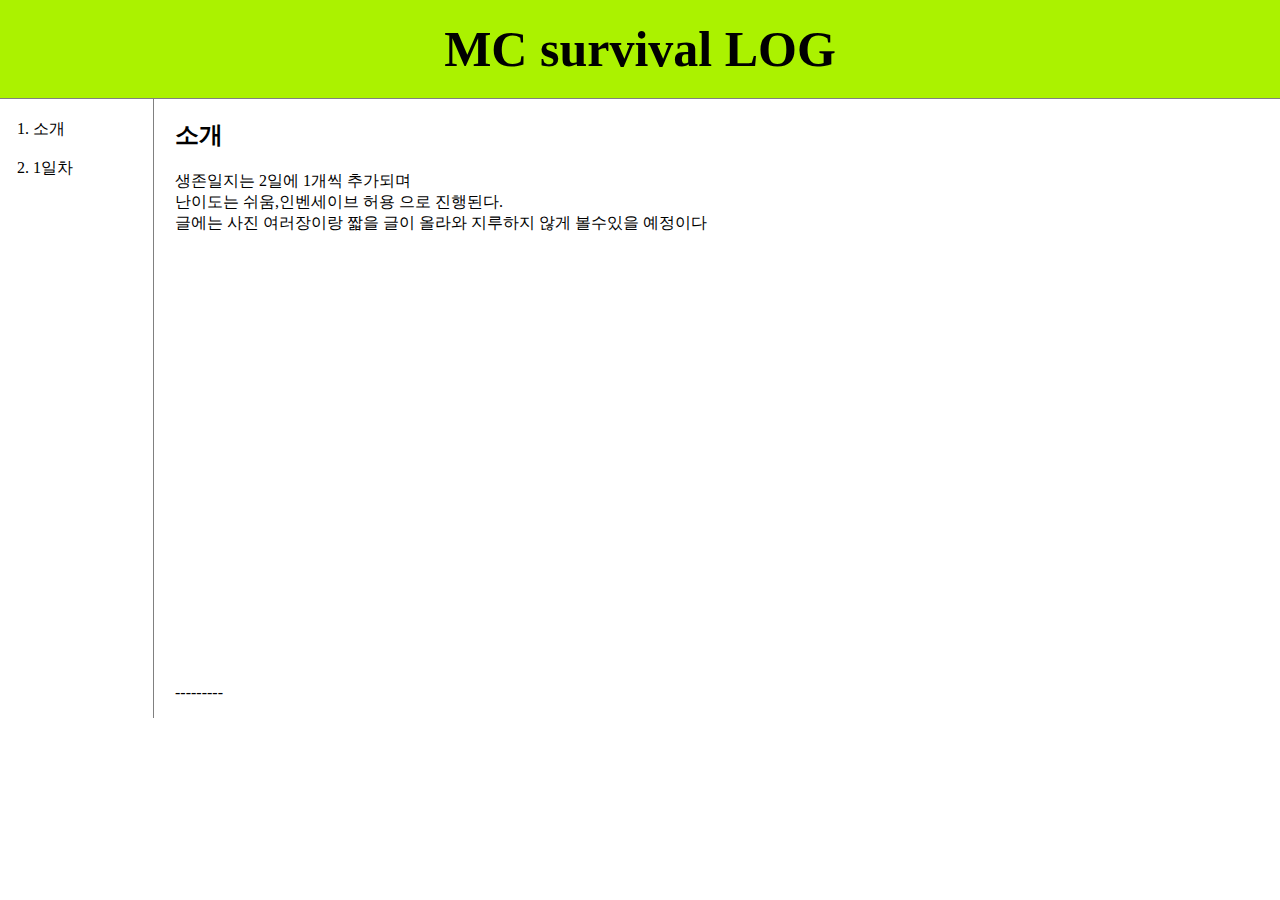
<file: index.html>
<!DOCTYPE html>

<html>
  <head>
    <title>마크 생존일지</title>
    <meta charset="utf-8">
    <link rel="stylesheet" href="style.css">
  </head>
  <body>
    <h1><a>MC survival LOG</a></h1>
      <div id="grid">
    <ol>
      <li><a href="index.html">소개</a></li><br>
      <li><a href="n1.html">1일차</a></li><br>
    </ol>
    <div id="article">

    <h2>소개</h2>
    <p>
    생존일지는 2일에 1개씩 추가되며<br>
    난이도는 쉬움,인벤세이브 허용 으로 진행된다.<br>
    글에는 사진 여러장이랑 짧을 글이 올라와 지루하지 않게 볼수있을 예정이다<br>







































    <br><br><br><br><br><br><br><br><br><br><br><br><br><br><br><br><br><br><br><br><br><br><br><br><br>---------
</p>
</div>
</div>
</body>
</html>
</file>
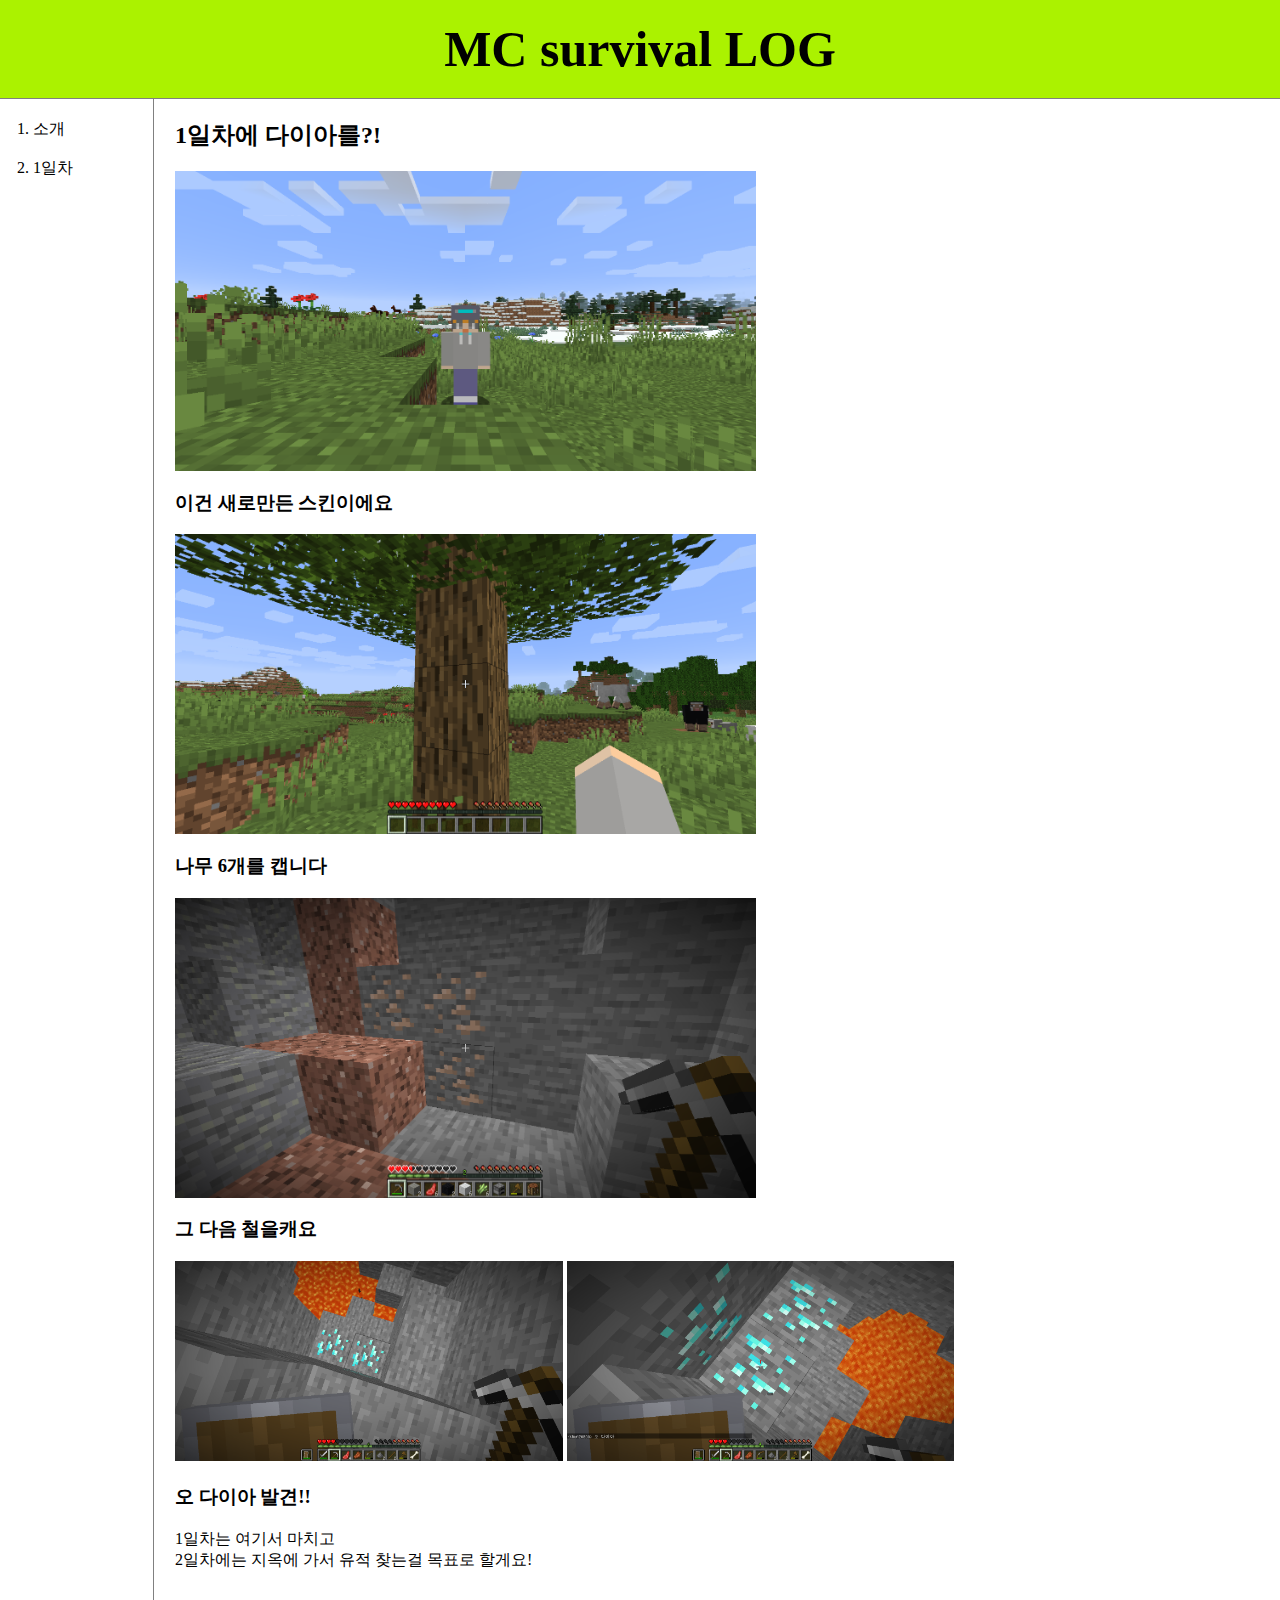
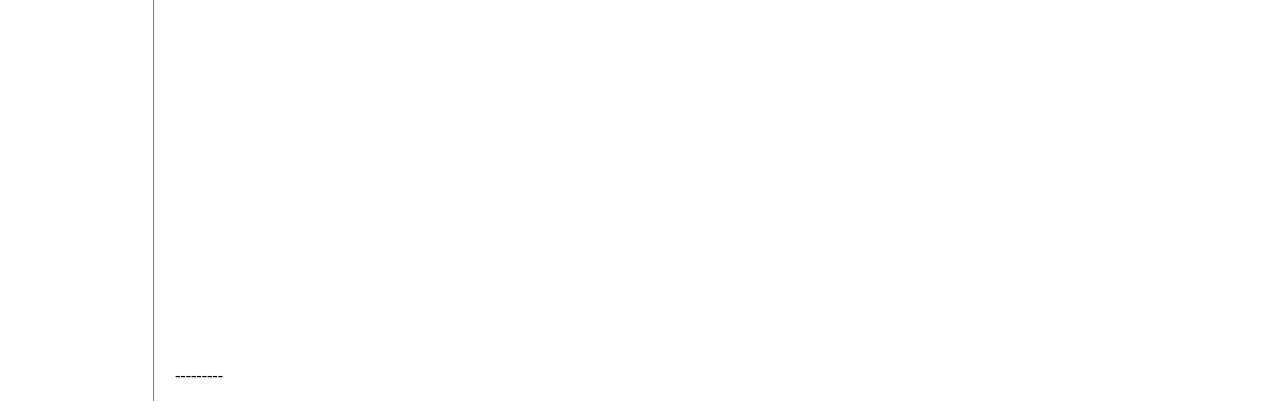
<file: n1.html>
<html>
  <head>
    <title>마크 생존일지</title>
    <meta charset="utf-8">
    <link rel="stylesheet" href="style.css">
  </head>
  <body>
    <h1><a>MC survival LOG</a></h1>
      <div id="grid">
    <ol>
      <li><a href="index.html">소개</a></li><br>
      <li><a href="n1.html">1일차</a></li><br>
    </ol>
    <div id="article">

      <h2>1일차에 다이아를?!</h2>

  <p>

    <img src="1.png" height="300">
    <h3>이건 새로만든 스킨이에요</h3>

    <img src="2.png" height="300">
    <h3>나무 6개를 캡니다</h3>

    <img src="4.png" height="300">
    <h3>그 다음 철을캐요 </h3>

    <img src="5.png" height="200">

    <img src="6.png" height="200">
    <h3>오 다이아 발견!!</h3>

    1일차는 여기서 마치고<br>
     2일차에는 지옥에 가서 유적 찾는걸 목표로 할게요!










































    <br><br><br><br><br><br><br><br><br><br><br><br><br><br><br><br><br><br><br><br><br><br><br>---------
</p>
</div>
</div>
</body>
</html>
</file>
<file: style.css>
body {
  margin:0;
}
  #active {
    color:black;
  }
  a {
    color:black;
    text-decoration: none;
  }
  h1 {
    font-size:50px;
    text-align: center;
    border-bottom:1px solid gray;
    margin:0;
    padding:20px;
    background-color: #ABF200;
  }
  ol{
    border-right:1px solid gray;
    width:100px;
    margin:0;
    padding:20px;
  }
  #grid{
    display: grid;
    grid-template-columns: 150px 1fr;
  }
   #grid ol{
    padding-left: 33px;
  }
  #grid #article{
    padding-left: 25px;
  }
  @media(max-width:800px){
    #grid{
      display: block;
  }
  ol{
    border-right:none;
}
h1 {
  font-size:40px;
  border-bottom:none;
  }
}
</file>
